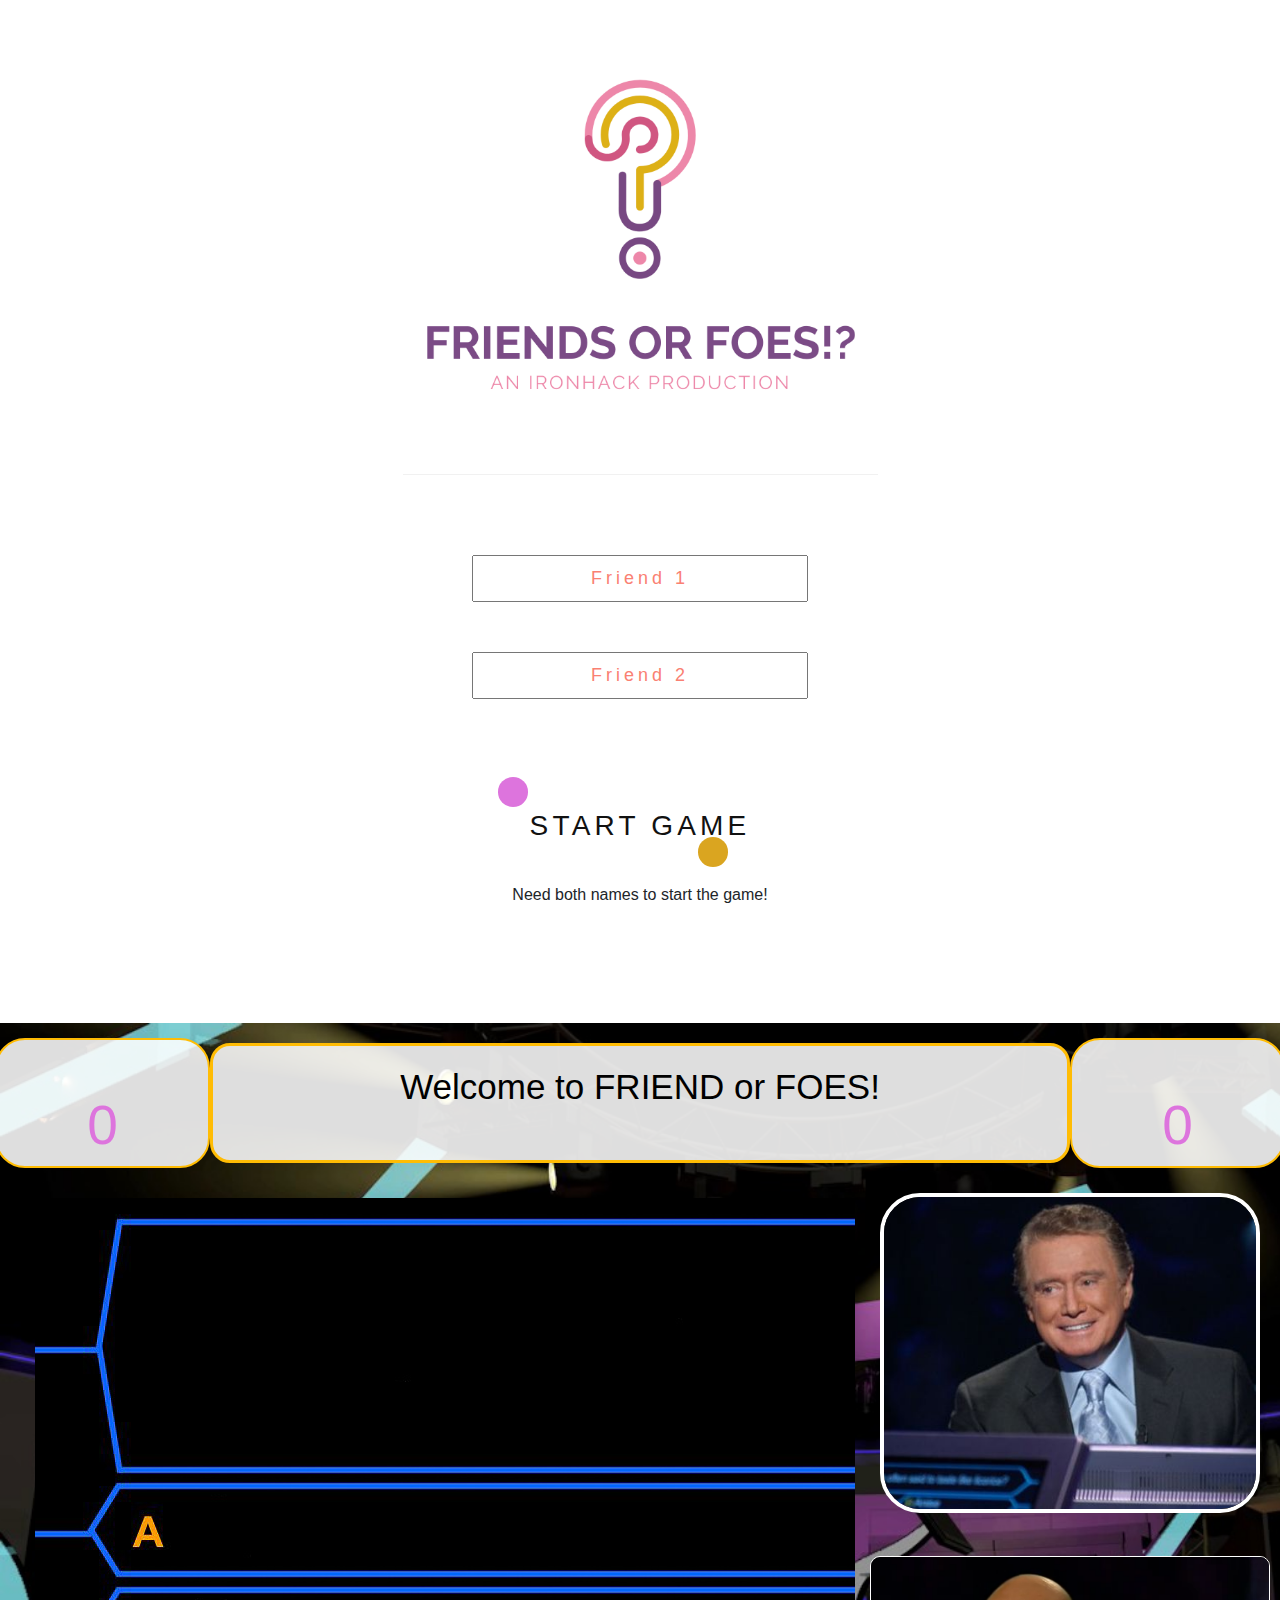
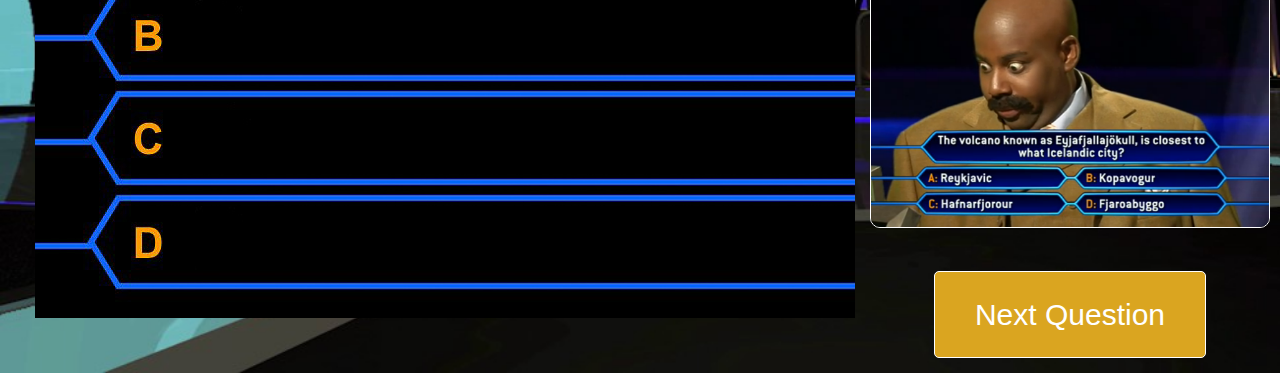
<file: index.html>
<!DOCTYPE html>
<html lang="en">
<head>
  <meta charset="UTF-8">
  <meta name="viewport" content="width=device-width, initial-scale=1.0">
  <meta http-equiv="X-UA-Compatible" content="ie=edge">
  <link rel="stylesheet" href="./friends.css">
  <script
  src="https://code.jquery.com/jquery-3.4.1.min.js"
  integrity="sha256-CSXorXvZcTkaix6Yvo6HppcZGetbYMGWSFlBw8HfCJo="
  crossorigin="anonymous"></script>
  <link rel="stylesheet" href="https://stackpath.bootstrapcdn.com/bootstrap/4.3.1/css/bootstrap.min.css" 
    integrity="sha384-ggOyR0iXCbMQv3Xipma34MD+dH/1fQ784/j6cY/iJTQUOhcWr7x9JvoRxT2MZw1T" crossorigin="anonymous">
  <style>@import url('https://fonts.googleapis.com/css?family=Lato&display=swap');</style>
  <title>Document</title>
</head>
<body>

  <div class="main-div container-fluid">




    <div class="top-div">

      <div class="main-logo">
       <img id="logo" src="images/Screen Shot 2019-06-25 at 1.05.45 PM.png" alt="logo">
      </div>


      <div class="enter-names">
        <form>
        <br>
        <input placeholder="Friend 1" id="player1" type="text" name="player 1"><br>
        <br>
        <input placeholder="Friend 2" id="player2" type="text" name="player 2">
        </form>
      </div>

      <div class="containerx" style="text-align:center; margin: 50px 0px;">
        <button id="start-game-button">START GAME</button>
        <p id="error">Need both names to start the game!</p>
      </div>

    </div>




    <div class="bottom-div">

  

      <div id="player-scores" class="row">
        
        <div class="col-2 top-left-score">
          <p id="p1Name"></p>
          <span id="p1Score">0</span>
        </div>

        <div id="dio-box" class="col-8">
          <h1 id="your-turn-go">Welcome to FRIEND or FOES!</h1>
        </div>

        <div class="col-2 top-right-score">
          <p id="p2Name"></p> 
          <span id="p2Score">0</span>
        </div>
    
      </div>
    
    
      <div class="row" id="bottom-half-div">
      



        <div class="col-8 qnaGrid">

          <div class="" id="question">
            <h2 id="current-question"></h2>
          </div>
          <div id="a">
            <p id="qa"></p>
          </div>
          <div id="b">
            <p id="qb"></p>
          </div>
          <div id="c">
            <p id="qc"></p>
          </div>
          <div id="d">
            <p id="qd"></p>
          </div>

        </div>

        

        <div class="col-4 regis-and-button">

          <div class="" id="host">
            <img id="regis" src="images/regis.jpg" alt="">
          </div>

          <div class="gif-div">
            <img id="gif" src="images/fd3.png" alt="placeholderimg">
          </div>
      

          <div class="" id="bottom-button">
           <button id="next-question"><span>Next Question</span></button>
          </div>

        </div>



      </div>



    </div>



  </div> 

  <script type="text/javascript" src="friends-logic.js"></script>
</body>
</html>
</file>
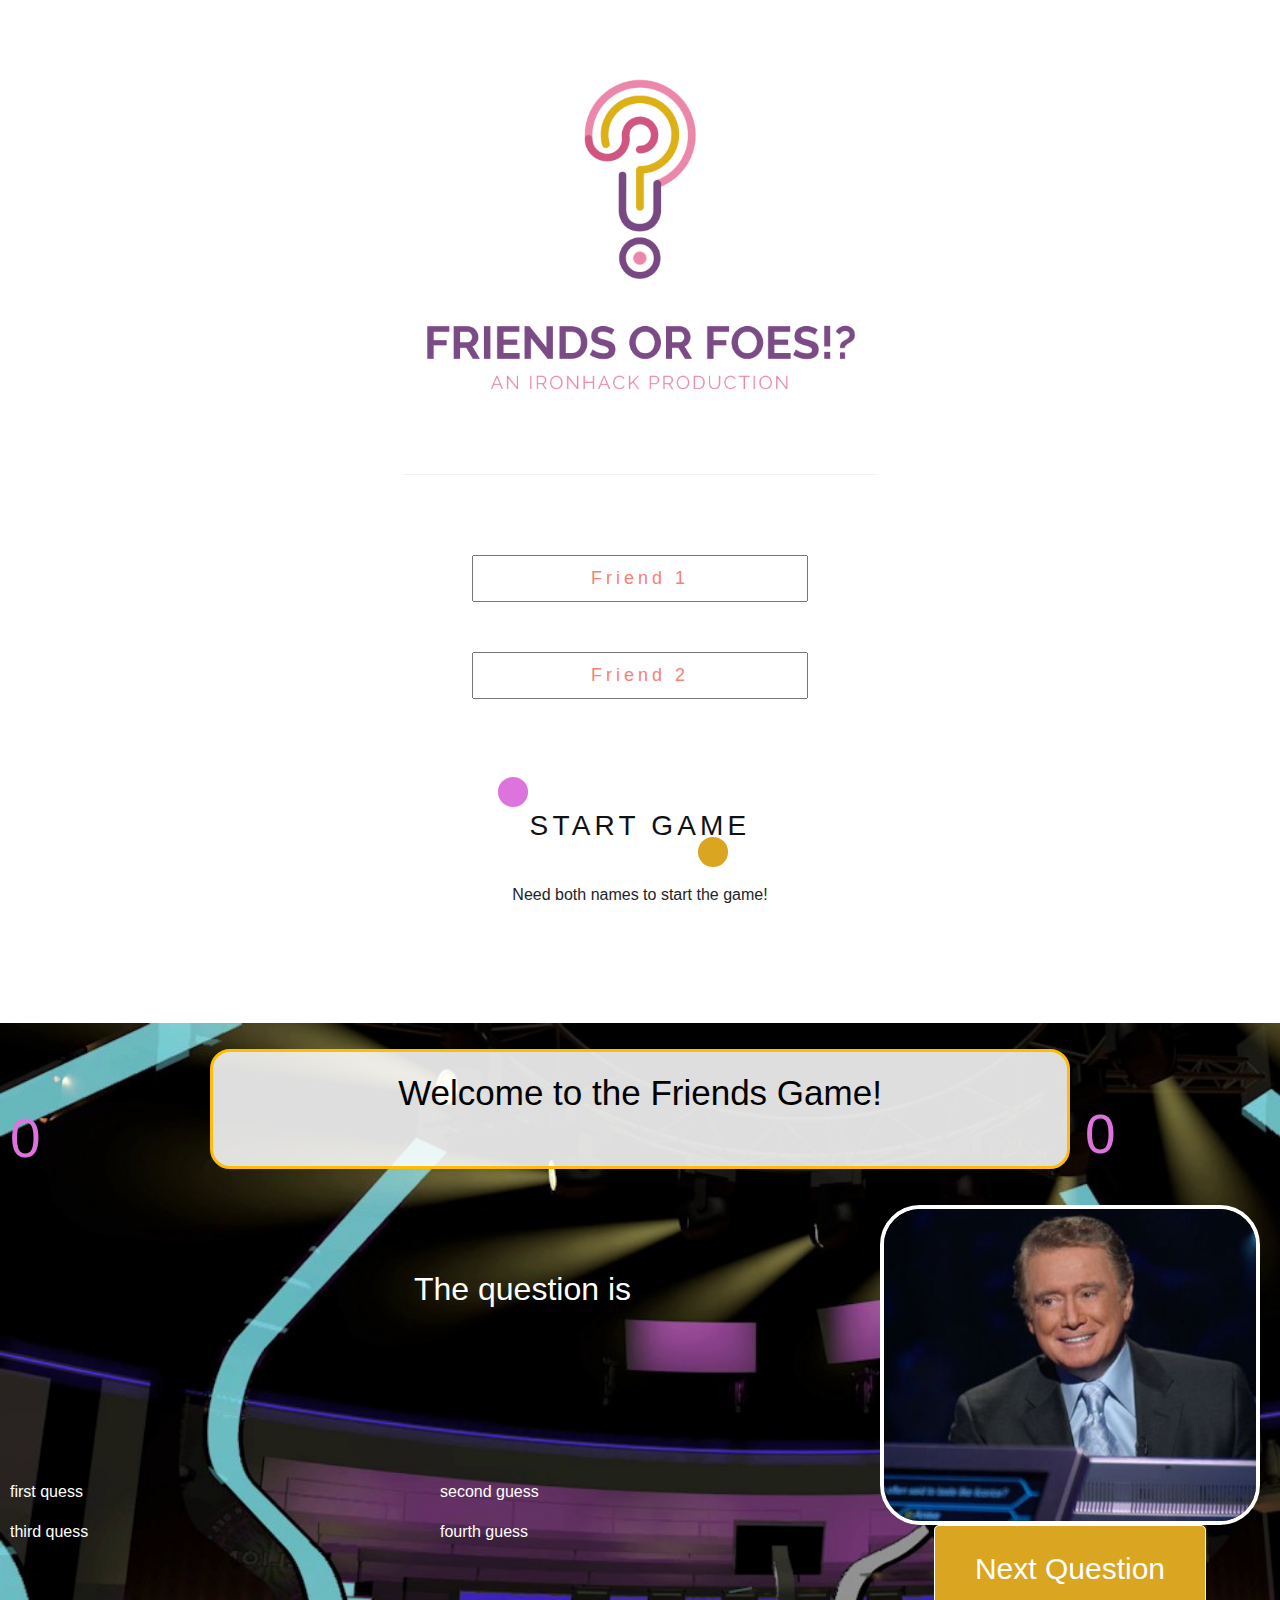
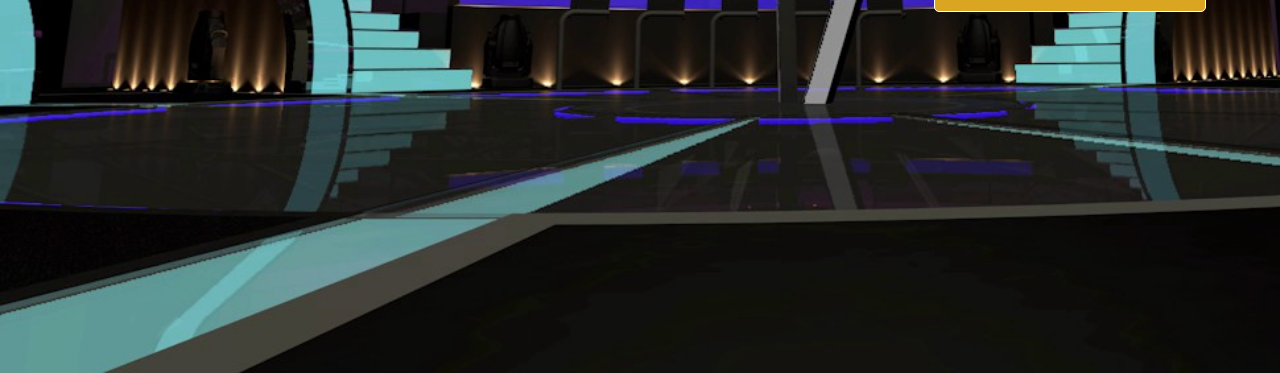
<file: friends.html>
<!DOCTYPE html>
<html lang="en">
<head>
  <meta charset="UTF-8">
  <meta name="viewport" content="width=device-width, initial-scale=1.0">
  <meta http-equiv="X-UA-Compatible" content="ie=edge">
  <link rel="stylesheet" href="./friends.css">
  <script
  src="https://code.jquery.com/jquery-3.4.1.min.js"
  integrity="sha256-CSXorXvZcTkaix6Yvo6HppcZGetbYMGWSFlBw8HfCJo="
  crossorigin="anonymous"></script>
  <link rel="stylesheet" href="https://stackpath.bootstrapcdn.com/bootstrap/4.3.1/css/bootstrap.min.css" 
    integrity="sha384-ggOyR0iXCbMQv3Xipma34MD+dH/1fQ784/j6cY/iJTQUOhcWr7x9JvoRxT2MZw1T" crossorigin="anonymous">
  <style>@import url('https://fonts.googleapis.com/css?family=Lato&display=swap');</style>
  <title>Document</title>
</head>
<body>

  <div class="main-div container-fluid">




    <div class="top-div">

      <div class="main-logo">
       <img id="logo" src="./images/Screen Shot 2019-06-25 at 1.05.45 PM.png" alt="logo">
      </div>


      <div class="enter-names">
        <form>
        <br>
        <input placeholder="Friend 1" id="player1" type="text" name="player 1"><br>
        <br>
        <input placeholder="Friend 2" id="player2" type="text" name="player 2">
        </form>
      </div>

      <div class="containerx" style="text-align:center; margin: 50px 0px;">
        <button id="start-game-button">START GAME</button>
        <p id="error">Need both names to start the game!</p>
      </div>

    </div>




    <div class="bottom-div">

  

      <div id="player-scores" class="row">
        
        <div class="col-2">
          <p id="p1Name"></p>
          <span id="p1Score">0</span>
        </div>

        <div id="dio-box" class="col-8">
          <h1 id="your-turn-go">Welcome to the Friends Game!</h1>
        </div>

        <div class="col-2">
          <p id="p2Name" class="col-2"></p> 
          <span id="p2Score">0</span>
        </div>
    
      </div>
    
    
      <div class="row" id="bottom-half-div">



        <div class="col-8">

          <div class="row" id="question">
            <h2 id="current-question">The question is</h2>
          </div>

          <div class="row" id="ab">
            <p class="col-6" id="a">first quess</p>
            <p class="col-6" id="b">second guess</p>
          </div>

          <div class="row" id="cd">
            <p class="col-6" id="c">third quess</p>
            <p class="col-6" id="d">fourth guess</p>
          </div>

        </div>

        

        <div class="col-4">

          <div class="row" id="host">
            <img id="regis" src="/images/regis.jpg" alt="">
          </div>
      

          <div class="row" id="bottom-button">
           <button id="next-question">Next Question</button>
          </div>

        </div>



      </div>



    </div>



  </div> 

  <script type="text/javascript" src="./friends-logic.js"></script>
</body>
</html>
</file>
<file: friends.css>
body{
  font-family: 'Lato', sans-serif;
  margin: 0 auto;
}

.main-div.container-fluid{
  margin: 0;
  padding: 0;
}

.top-div{
  display: flex;
  flex-direction: column;
  align-content: center;
  margin-bottom: 50px;
}

.main-logo{
  display: flex;
  justify-content: center;
  height: 475px;
}

#logo{
  width: 475px;
}

.enter-names{
  display: flex;
  justify-content: center;
  text-align: center;
  margin: 30px 0px;
  padding-top: 10px;
  letter-spacing: 3px;
  font-size: 20px;
}

#player1, #player2{
  padding: 8px 50px;
  margin: 10px;
  font-size: 18px;
  text-align: center;
  
}
::placeholder{
  color: salmon;
  letter-spacing: 4px;
}


.containerx {
  width: auto;
  margin: auto;
}



@-webkit-keyframes top {
  from {
    -webkit-transform: translate(0rem, 0);
            transform: translate(0rem, 0);
  }
  to {
    -webkit-transform: translate(0rem, 3.5rem);
            transform: translate(0rem, 3.5rem);
  }
}

@keyframes top {
  from {
    -webkit-transform: translate(0rem, 0);
            transform: translate(0rem, 0);
  }
  to {
    -webkit-transform: translate(0rem, 3.5rem);
            transform: translate(0rem, 3.5rem);
  }
}
@-webkit-keyframes bottom {
  from {
    -webkit-transform: translate(-11.5rem, 0);
            transform: translate(-11.5rem, 0);
  }
  to {
    -webkit-transform: translate(0rem, 0);
            transform: translate(0rem, 0);
  }
}
@keyframes bottom {
  from {
    -webkit-transform: translate(-11.5rem, 0);
            transform: translate(-11.5rem, 0);
  }
  to {
    -webkit-transform: translate(0rem, 0);
            transform: translate(0rem, 0);
  }
}
#start-game-button {
  position: relative;
  border: 0;
  letter-spacing: 0.15em;
  margin-bottom: 20px;
  padding: 1rem 2.5rem;
  background: transparent;
  outline: none;
  font-size: 28px;
  color: #111111;
  transition: all 0.5s cubic-bezier(0.68, -0.55, 0.265, 1.55) 0.15s;
}
#start-game-button::after, #start-game-button:before {
  content: "";
  position: absolute;
  height: 40%;
  width: 10%;
  transition: all 0.5s cubic-bezier(0.68, -0.55, 0.265, 1.55);
  z-index: -2;
  border-radius: 50%;
}
#start-game-button::before {
  background-color: rgb(221, 116, 221);
  top: -0.75rem;
  left: 0.5rem;
  -webkit-animation: top 2s cubic-bezier(0.68, -0.55, 0.265, 1.55) 0.25s infinite alternate;
          animation: top 2s cubic-bezier(0.68, -0.55, 0.265, 1.55) 0.25s infinite alternate;
}
#start-game-button::after {
  background-color: goldenrod;
  top: 3rem;
  left: 13rem;
  -webkit-animation: bottom 2s cubic-bezier(0.68, -0.55, 0.265, 1.55) 0.5s infinite alternate;
          animation: bottom 2s cubic-bezier(0.68, -0.55, 0.265, 1.55) 0.5s infinite alternate;
}
#start-game-button:hover {
  color: white;
}
#start-game-button:hover::before, #start-game-button:hover::after {
  top: 0;
  height: 100%;
  width: 100%;
  border-radius: 0;
  -webkit-animation: none;
          animation: none;
}
#start-game-button:hover::after {
  left: 0rem;
}
#start-game-button:hover::before {
  top: 0.5rem;
  left: 0.35rem;
}


.bottom-div{
  background-image: url(images/set1.jpg);
  background-size: cover;
  height:950px;
  background-repeat: no-repeat;
  color: white;
  padding: 10px;
}

#bottom-half-div{
  height: 780px;
}


#player-scores{
  padding: 5px 0px;
  display: flex;
  align-items: center;
}

.top-left-score{
  display: flex;
  flex-direction: column;
  align-items: center;
  justify-content: center;
  background-color: rgb(255, 255, 255, 0.87);
  border: 2px solid rgb(255, 188, 4);
  border-radius: 30px;
  height: 130px;
}

#p1Name{
  font-size: 35px;
  color: black;;
  text-align: center;
  margin-top: 8px;
  height: 35px;
}

#p1Score{
  font-size: 55px;
  color: rgb(221, 116, 221);
}

.top-left-score > p{
  padding-left: 10px;
}


.top-right-score{
  display: flex;
  flex-direction: column;
  align-items: center;
  background-color: rgba(255, 255, 255, 0.87);
  border: 2px solid rgb(255, 188, 4);
  border-radius: 30px;
  height: 130px;
}

#p2Name{
  font-size: 35px;
  color: black;;
  text-align: center;
  height: 35px;
}

#p2Score{
  font-size: 55px;
  color: rgb(221, 116, 221);
}

.top-right-score > p{
  padding-right: 10px;
}


#dio-box{
  display: flex;
  justify-content: center;
  background-color: rgb(255, 255, 255, 0.87);
  color: black;
  height: 120px;
  border: 3px solid rgb(255, 188, 4);
  border-radius: 20px;
}

#your-turn-go{
  font-size: 35px;
  margin-top: 20px;
}

.qnaGrid{
  display: flex;
  justify-content: center;
  flex-direction: column;
  background-image: url(images/Question+A+A-2.jpg);
  background-repeat: no-repeat;
  background-position-x: 40px;
  margin-top: 25px;
}

#question{
  display: flex;
  justify-content: center;
  flex-wrap: wrap;
  margin: 85px 0px 160px 0px;
  height: 50px;
  width: 900px;
}

#current-question{
  padding-left: 125px;
  text-align: center;
}

.qnaGrid > div > p {
  margin-bottom: 73px;
  margin-left: 170px;
  font-size: 20px;
}

.a, .b, .c, .d {
  display:flex;
  flex-wrap: wrap;
}


.regis-and-button{
  display: flex;
  flex-direction: column;
  justify-content: space-between;
  height: 785px;
}

#host{
  display: flex;
  justify-content: center;
  align-content: center;
  padding-top: 20px;
}

#regis{
  width: 380px;
  border: 4px solid white;
  border-radius: 40px;
}

.gif-div{
  display: flex;
  justify-content: center;
  align-content: center;
}
#gif{
  width: 400px;
  border: 1px solid white;
  border-radius: 10px;
}


#bottom-button{
  display: flex;
  justify-content: center;
  align-content: center;
}

#next-question {
  border: 1px solid white;
  box-shadow: 0;
  background-color: goldenrod;
  color: #fff;
  padding: 20px 40px;
  font-size: 30px;
  border-radius: 5px;
  transition: all 0.5s;
  cursor: pointer;
}


#bottom-button span {
  cursor: pointer;
  display: inline-block;
  position: relative;
  transition: 0.5s;
}

#bottom-button span:after {
  content: '\00bb';
  position: absolute;
  opacity: 0;
  top: 0;
  right: -20px;
  transition: 0.5s;
}

#bottom-button:hover span {
  padding-right: 25px;
}

#bottom-button:hover span:after {
  opacity: 1;
  right: 0;
}
</file>
